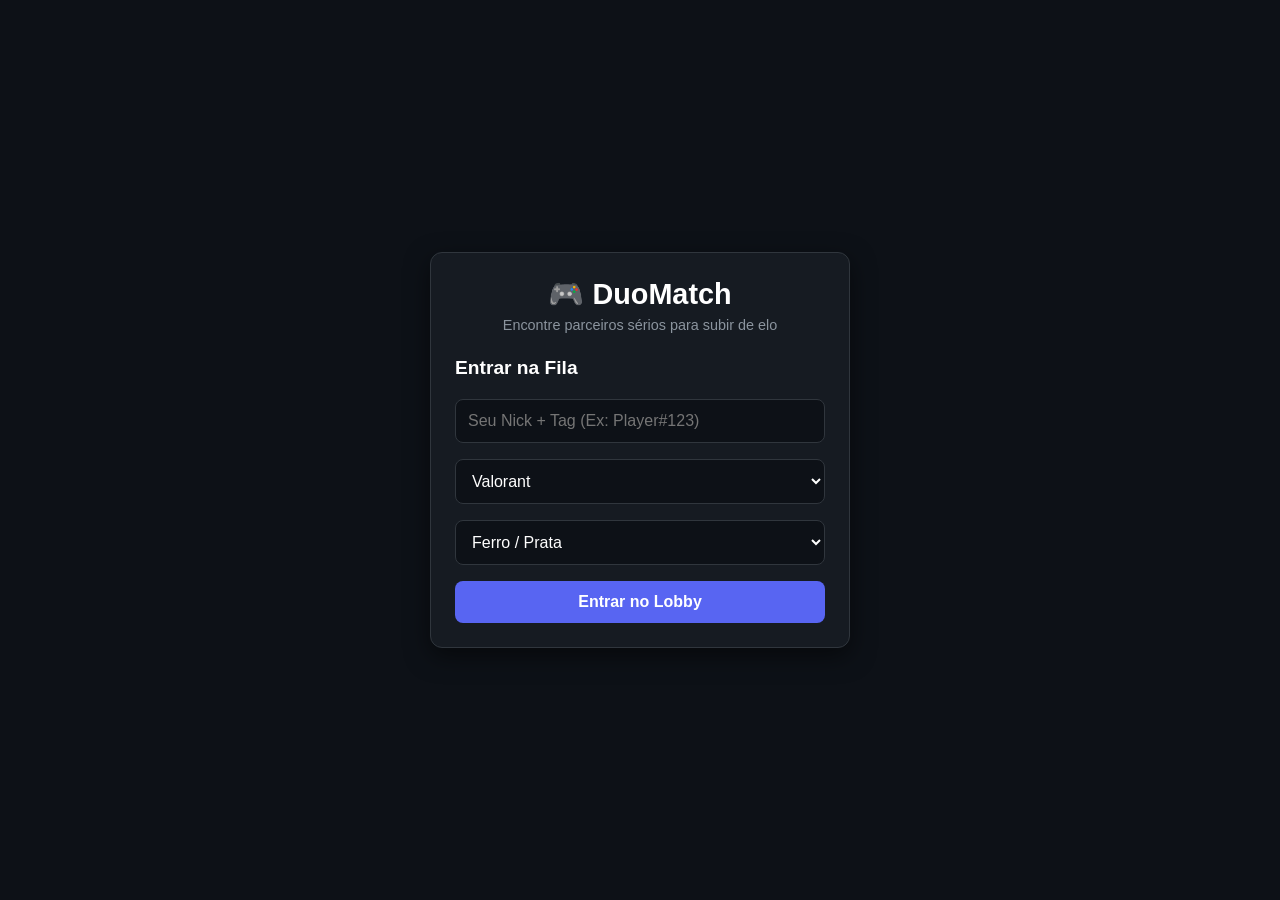
<file: index.html>
<!DOCTYPE html>
<html lang="pt-BR">
<head>
    <meta charset="UTF-8">
    <meta name="viewport" content="width=device-width, initial-scale=1.0">
    <title>Match de Duos - Encontre seu Duo Perfeito</title>
    <link rel="stylesheet" href="style.css">
</head>
<body>
    <div class="app-container">
        <header>
            <h1>🎮 DuoMatch</h1>
            <p>Encontre parceiros sérios para subir de elo</p>
        </header>

        <main id="main-content">
            <!-- Tela de Login / Cadastro Rápido -->
            <section id="auth-section" class="card">
                <h2>Entrar na Fila</h2>
                <input type="text" id="gamer-tag" placeholder="Seu Nick + Tag (Ex: Player#123)">
                <select id="game-select">
                    <option value="Valorant">Valorant</option>
                    <option value="CS2">CS2</option>
                    <option value="League of Legends">League of Legends</option>
                    <option value="Apex Legends">Apex Legends</option>
                </select>
                <select id="rank-select">
                    <option value="Ferro/Prata">Ferro / Prata</option>
                    <option value="Ouro/Platina">Ouro / Platina</option>
                    <option value="Diamante+">Diamante para cima</option>
                </select>
                <button id="btn-entrar" class="btn-primary">Entrar no Lobby</button>
            </section>
        </main>
    </div>

    <script src="app.js"></script>
</body>
</html>
</file>
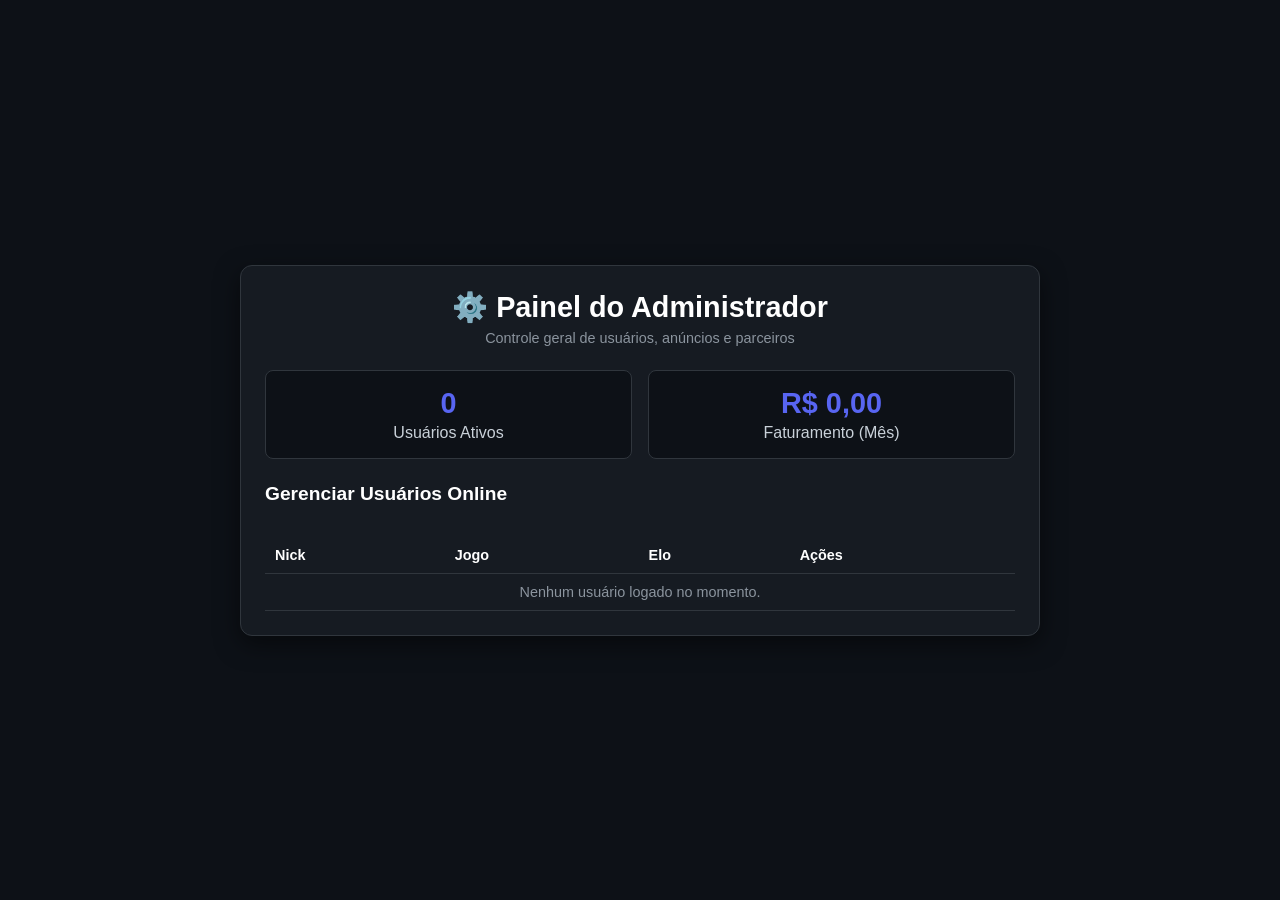
<file: admin.html>
<!DOCTYPE html>
<html lang="pt-BR">
<head>
    <meta charset="UTF-8">
    <meta name="viewport" content="width=device-width, initial-scale=1.0">
    <title>Painel Administrativo - DuoMatch</title>
    <link rel="stylesheet" href="style.css">
    <style>
        .admin-container {
            max-width: 800px;
            width: 100%;
        }
        .stats-grid {
            display: grid;
            grid-template-columns: repeat(auto-fit, minmax(200px, 1fr));
            gap: 16px;
            margin-bottom: 24px;
        }
        .stat-box {
            background-color: #0d1117;
            border: 1px solid var(--border-color);
            padding: 16px;
            border-radius: 8px;
            text-align: center;
        }
        .stat-box h3 {
            font-size: 1.8rem;
            color: var(--accent-color);
            margin-bottom: 4px;
        }
        table {
            width: 100%;
            border-collapse: collapse;
            margin-top: 12px;
        }
        th, td {
            padding: 10px;
            text-align: left;
            border-bottom: 1px solid var(--border-color);
            font-size: 0.9rem;
        }
        th {
            color: var(--text-white);
        }
    </style>
</head>
<body>
    <div class="app-container admin-container">
        <header>
            <h1>⚙️ Painel do Administrador</h1>
            <p>Controle geral de usuários, anúncios e parceiros</p>
        </header>

        <div class="stats-grid">
            <div class="stat-box">
                <h3 id="total-users">0</h3>
                <p>Usuários Ativos</p>
            </div>
            <div class="stat-box">
                <h3>R$ 0,00</h3>
                <p>Faturamento (Mês)</p>
            </div>
        </div>

        <section class="card">
            <h2>Gerenciar Usuários Online</h2>
            <table>
                <thead>
                    <tr>
                        <th>Nick</th>
                        <th>Jogo</th>
                        <th>Elo</th>
                        <th>Ações</th>
                    </tr>
                </thead>
                <tbody id="admin-user-list">
                    <tr>
                        <td colspan="4" style="text-align: center; color: #8b949e;">Nenhum usuário logado no momento.</td>
                    </tr>
                </tbody>
            </table>
        </section>
    </div>
</body>
</html>
</file>
<file: style.css>
:root {
    --bg-color: #0d1117;
    --card-bg: #161b22;
    --accent-color: #5865F2; /* Tom estilo Discord/Gaming */
    --accent-hover: #4752C4;
    --text-color: #c9d1d9;
    --text-white: #ffffff;
    --border-color: #30363d;
}

* {
    box-sizing: border-box;
    margin: 0;
    padding: 0;
    font-family: 'Segoe UI', Tahoma, Geneva, Verdana, sans-serif;
}

body {
    background-color: var(--bg-color);
    color: var(--text-color);
    display: flex;
    justify-content: center;
    align-items: center;
    min-height: 100vh;
    padding: 20px;
}

.app-container {
    width: 100%;
    max-width: 420px;
    background-color: var(--card-bg);
    border: 1px solid var(--border-color);
    border-radius: 12px;
    padding: 24px;
    box-shadow: 0 8px 24px rgba(0, 0, 0, 0.5);
}

header {
    text-align: center;
    margin-bottom: 24px;
}

header h1 {
    color: var(--text-white);
    font-size: 1.8rem;
    margin-bottom: 6px;
}

header p {
    font-size: 0.9rem;
    color: #8b949e;
}

.card {
    display: flex;
    flex-direction: column;
    gap: 16px;
}

.card h2 {
    font-size: 1.2rem;
    color: var(--text-white);
    margin-bottom: 4px;
}

input, select {
    width: 100%;
    padding: 12px;
    background-color: #0d1117;
    border: 1px solid var(--border-color);
    border-radius: 8px;
    color: var(--text-white);
    font-size: 1rem;
    outline: none;
    transition: border-color 0.2s;
}

input:focus, select:focus {
    border-color: var(--accent-color);
}

.btn-primary {
    width: 100%;
    padding: 12px;
    background-color: var(--accent-color);
    color: var(--text-white);
    border: none;
    border-radius: 8px;
    font-size: 1rem;
    font-weight: bold;
    cursor: pointer;
    transition: background-color 0.2s;
}

.btn-primary:hover {
    background-color: var(--accent-hover);
}
</file>
